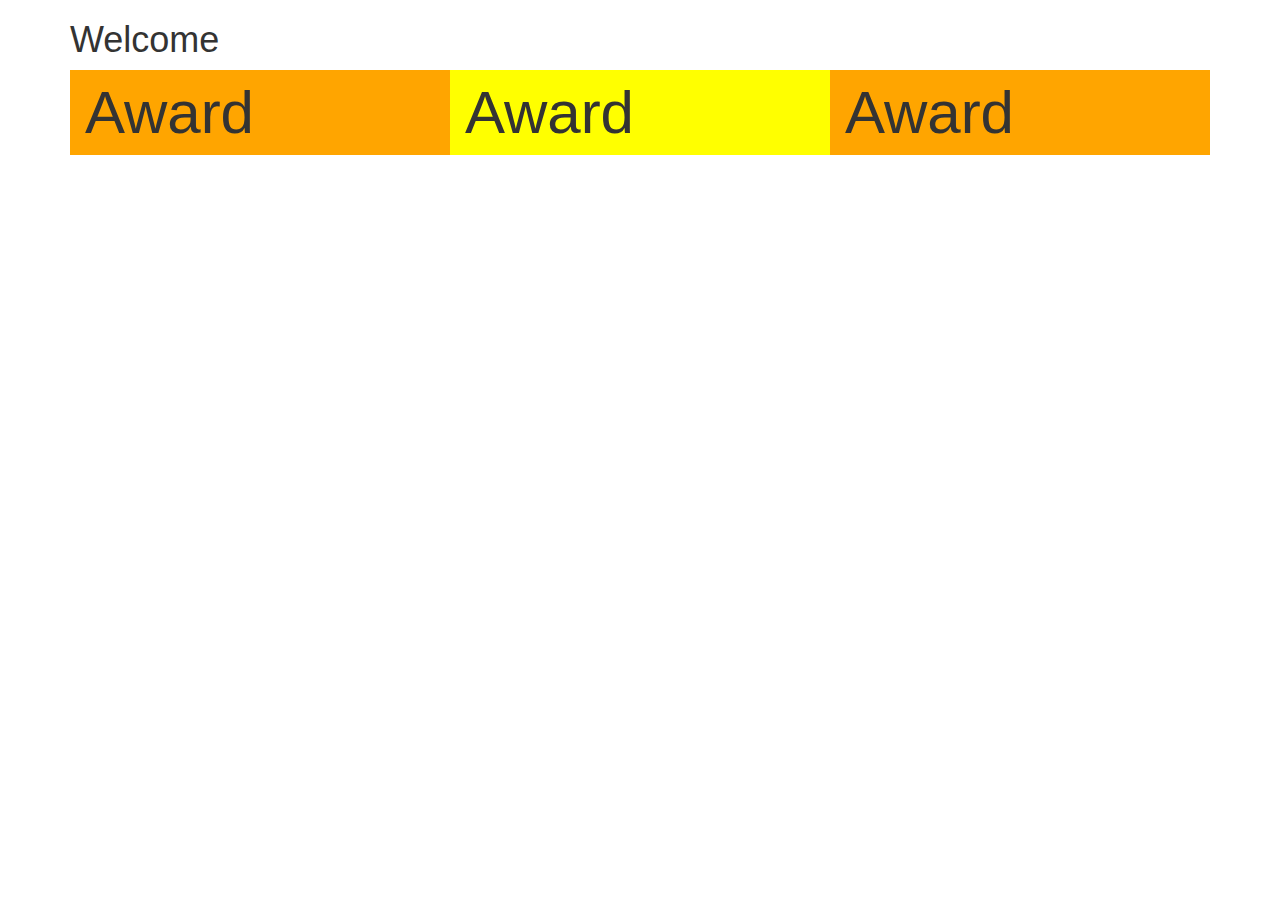
<file: index.html>
<!DOCTYPE html>
<html lang="en">
<head>
    <title>thenewboston</title>
    <meta charset="utf-8">
    <meta name="viewport" content="width=device-width, initial-scale=1">
    <link rel="stylesheet" href="http://maxcdn.bootstrapcdn.com/bootstrap/3.3.4/css/bootstrap.min.css">
    <script src="https://ajax.googleapis.com/ajax/libs/jquery/1.11.3/jquery.min.js"></script>
    <script src="http://maxcdn.bootstrapcdn.com/bootstrap/3.3.4/js/bootstrap.min.js"></script>
</head>
<body>

<div class="container">
<h1> Welcome </h1>
<div class="row-md-18">
<div class="col-md-4" style="background-color:orange; font-size:60px">Award </div>
<div class="col-md-4" style="background-color:yellow; font-size:60px">Award </div>
<div class="col-md-4" style="background-color:orange; font-size:60px"> Award</div>

</div>
</div>

</body>
</html>
</file>
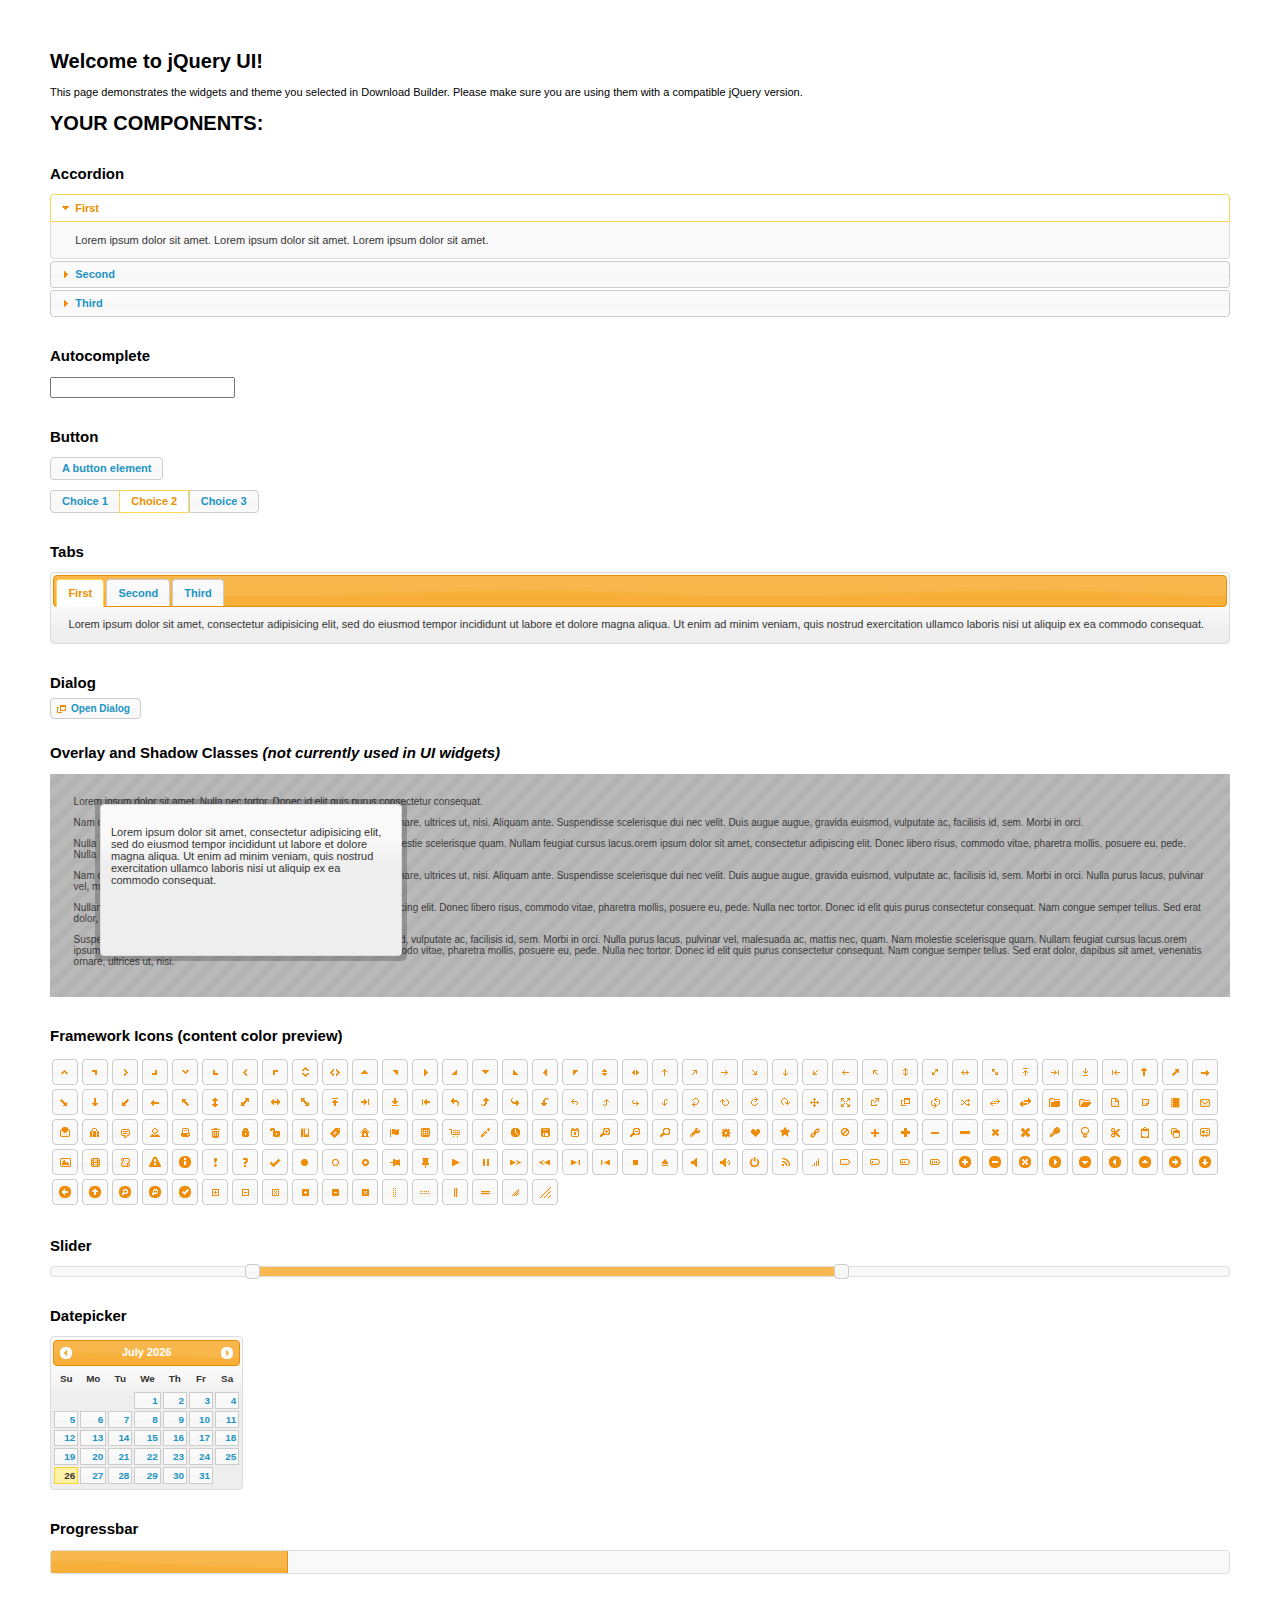
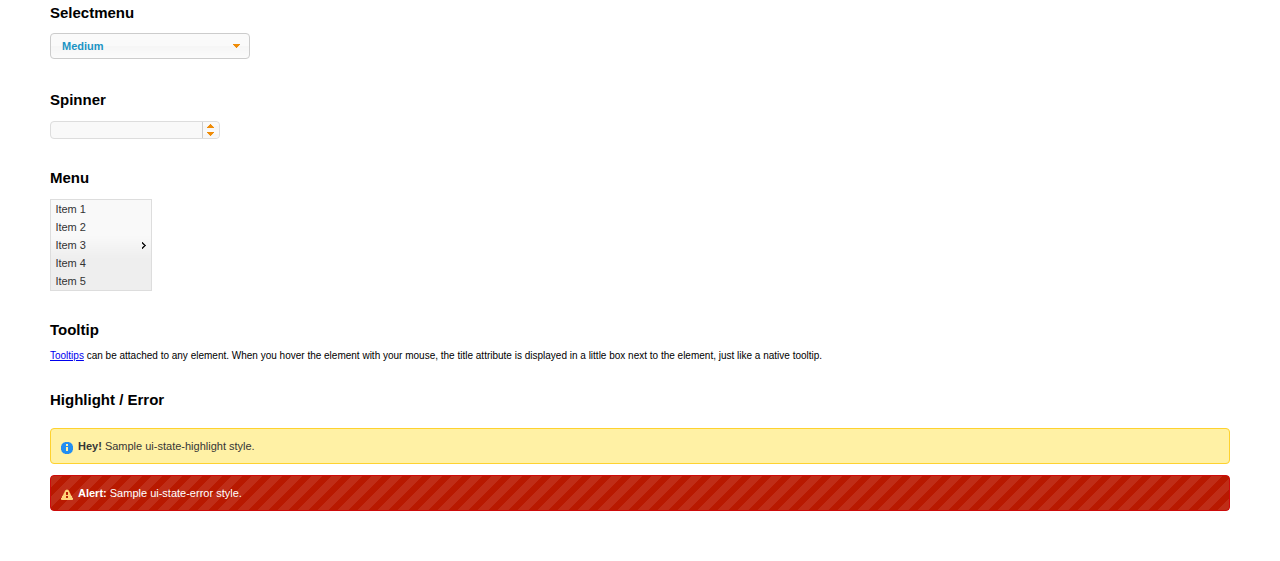
<file: jquery-ui-1.11.4/index.html>
<!doctype html>
<html lang="us">
<head>
	<meta charset="utf-8">
	<title>jQuery UI Example Page</title>
	<link href="jquery-ui.css" rel="stylesheet">
	<style>
	body{
		font: 62.5% "Trebuchet MS", sans-serif;
		margin: 50px;
	}
	.demoHeaders {
		margin-top: 2em;
	}
	#dialog-link {
		padding: .4em 1em .4em 20px;
		text-decoration: none;
		position: relative;
	}
	#dialog-link span.ui-icon {
		margin: 0 5px 0 0;
		position: absolute;
		left: .2em;
		top: 50%;
		margin-top: -8px;
	}
	#icons {
		margin: 0;
		padding: 0;
	}
	#icons li {
		margin: 2px;
		position: relative;
		padding: 4px 0;
		cursor: pointer;
		float: left;
		list-style: none;
	}
	#icons span.ui-icon {
		float: left;
		margin: 0 4px;
	}
	.fakewindowcontain .ui-widget-overlay {
		position: absolute;
	}
	select {
		width: 200px;
	}
	</style>
</head>
<body>

<h1>Welcome to jQuery UI!</h1>

<div class="ui-widget">
	<p>This page demonstrates the widgets and theme you selected in Download Builder. Please make sure you are using them with a compatible jQuery version.</p>
</div>

<h1>YOUR COMPONENTS:</h1>


<!-- Accordion -->
<h2 class="demoHeaders">Accordion</h2>
<div id="accordion">
	<h3>First</h3>
	<div>Lorem ipsum dolor sit amet. Lorem ipsum dolor sit amet. Lorem ipsum dolor sit amet.</div>
	<h3>Second</h3>
	<div>Phasellus mattis tincidunt nibh.</div>
	<h3>Third</h3>
	<div>Nam dui erat, auctor a, dignissim quis.</div>
</div>



<!-- Autocomplete -->
<h2 class="demoHeaders">Autocomplete</h2>
<div>
	<input id="autocomplete" title="type &quot;a&quot;">
</div>



<!-- Button -->
<h2 class="demoHeaders">Button</h2>
<button id="button">A button element</button>
<form style="margin-top: 1em;">
	<div id="radioset">
		<input type="radio" id="radio1" name="radio"><label for="radio1">Choice 1</label>
		<input type="radio" id="radio2" name="radio" checked="checked"><label for="radio2">Choice 2</label>
		<input type="radio" id="radio3" name="radio"><label for="radio3">Choice 3</label>
	</div>
</form>



<!-- Tabs -->
<h2 class="demoHeaders">Tabs</h2>
<div id="tabs">
	<ul>
		<li><a href="#tabs-1">First</a></li>
		<li><a href="#tabs-2">Second</a></li>
		<li><a href="#tabs-3">Third</a></li>
	</ul>
	<div id="tabs-1">Lorem ipsum dolor sit amet, consectetur adipisicing elit, sed do eiusmod tempor incididunt ut labore et dolore magna aliqua. Ut enim ad minim veniam, quis nostrud exercitation ullamco laboris nisi ut aliquip ex ea commodo consequat.</div>
	<div id="tabs-2">Phasellus mattis tincidunt nibh. Cras orci urna, blandit id, pretium vel, aliquet ornare, felis. Maecenas scelerisque sem non nisl. Fusce sed lorem in enim dictum bibendum.</div>
	<div id="tabs-3">Nam dui erat, auctor a, dignissim quis, sollicitudin eu, felis. Pellentesque nisi urna, interdum eget, sagittis et, consequat vestibulum, lacus. Mauris porttitor ullamcorper augue.</div>
</div>



<!-- Dialog NOTE: Dialog is not generated by UI in this demo so it can be visually styled in themeroller-->
<h2 class="demoHeaders">Dialog</h2>
<p><a href="#" id="dialog-link" class="ui-state-default ui-corner-all"><span class="ui-icon ui-icon-newwin"></span>Open Dialog</a></p>

<h2 class="demoHeaders">Overlay and Shadow Classes <em>(not currently used in UI widgets)</em></h2>
<div style="position: relative; width: 96%; height: 200px; padding:1% 2%; overflow:hidden;" class="fakewindowcontain">
	<p>Lorem ipsum dolor sit amet,  Nulla nec tortor. Donec id elit quis purus consectetur consequat. </p><p>Nam congue semper tellus. Sed erat dolor, dapibus sit amet, venenatis ornare, ultrices ut, nisi. Aliquam ante. Suspendisse scelerisque dui nec velit. Duis augue augue, gravida euismod, vulputate ac, facilisis id, sem. Morbi in orci. </p><p>Nulla purus lacus, pulvinar vel, malesuada ac, mattis nec, quam. Nam molestie scelerisque quam. Nullam feugiat cursus lacus.orem ipsum dolor sit amet, consectetur adipiscing elit. Donec libero risus, commodo vitae, pharetra mollis, posuere eu, pede. Nulla nec tortor. Donec id elit quis purus consectetur consequat. </p><p>Nam congue semper tellus. Sed erat dolor, dapibus sit amet, venenatis ornare, ultrices ut, nisi. Aliquam ante. Suspendisse scelerisque dui nec velit. Duis augue augue, gravida euismod, vulputate ac, facilisis id, sem. Morbi in orci. Nulla purus lacus, pulvinar vel, malesuada ac, mattis nec, quam. Nam molestie scelerisque quam. </p><p>Nullam feugiat cursus lacus.orem ipsum dolor sit amet, consectetur adipiscing elit. Donec libero risus, commodo vitae, pharetra mollis, posuere eu, pede. Nulla nec tortor. Donec id elit quis purus consectetur consequat. Nam congue semper tellus. Sed erat dolor, dapibus sit amet, venenatis ornare, ultrices ut, nisi. Aliquam ante. </p><p>Suspendisse scelerisque dui nec velit. Duis augue augue, gravida euismod, vulputate ac, facilisis id, sem. Morbi in orci. Nulla purus lacus, pulvinar vel, malesuada ac, mattis nec, quam. Nam molestie scelerisque quam. Nullam feugiat cursus lacus.orem ipsum dolor sit amet, consectetur adipiscing elit. Donec libero risus, commodo vitae, pharetra mollis, posuere eu, pede. Nulla nec tortor. Donec id elit quis purus consectetur consequat. Nam congue semper tellus. Sed erat dolor, dapibus sit amet, venenatis ornare, ultrices ut, nisi. </p>

	<!-- ui-dialog -->
	<div class="ui-overlay"><div class="ui-widget-overlay"></div><div class="ui-widget-shadow ui-corner-all" style="width: 302px; height: 152px; position: absolute; left: 50px; top: 30px;"></div></div>
	<div style="position: absolute; width: 280px; height: 130px;left: 50px; top: 30px; padding: 10px;" class="ui-widget ui-widget-content ui-corner-all">
		<div class="ui-dialog-content ui-widget-content" style="background: none; border: 0;">
			<p>Lorem ipsum dolor sit amet, consectetur adipisicing elit, sed do eiusmod tempor incididunt ut labore et dolore magna aliqua. Ut enim ad minim veniam, quis nostrud exercitation ullamco laboris nisi ut aliquip ex ea commodo consequat.</p>
		</div>
	</div>

</div>

<!-- ui-dialog -->
<div id="dialog" title="Dialog Title">
	<p>Lorem ipsum dolor sit amet, consectetur adipisicing elit, sed do eiusmod tempor incididunt ut labore et dolore magna aliqua. Ut enim ad minim veniam, quis nostrud exercitation ullamco laboris nisi ut aliquip ex ea commodo consequat.</p>
</div>



<h2 class="demoHeaders">Framework Icons (content color preview)</h2>
<ul id="icons" class="ui-widget ui-helper-clearfix">
	<li class="ui-state-default ui-corner-all" title=".ui-icon-carat-1-n"><span class="ui-icon ui-icon-carat-1-n"></span></li>
	<li class="ui-state-default ui-corner-all" title=".ui-icon-carat-1-ne"><span class="ui-icon ui-icon-carat-1-ne"></span></li>
	<li class="ui-state-default ui-corner-all" title=".ui-icon-carat-1-e"><span class="ui-icon ui-icon-carat-1-e"></span></li>
	<li class="ui-state-default ui-corner-all" title=".ui-icon-carat-1-se"><span class="ui-icon ui-icon-carat-1-se"></span></li>
	<li class="ui-state-default ui-corner-all" title=".ui-icon-carat-1-s"><span class="ui-icon ui-icon-carat-1-s"></span></li>
	<li class="ui-state-default ui-corner-all" title=".ui-icon-carat-1-sw"><span class="ui-icon ui-icon-carat-1-sw"></span></li>
	<li class="ui-state-default ui-corner-all" title=".ui-icon-carat-1-w"><span class="ui-icon ui-icon-carat-1-w"></span></li>
	<li class="ui-state-default ui-corner-all" title=".ui-icon-carat-1-nw"><span class="ui-icon ui-icon-carat-1-nw"></span></li>
	<li class="ui-state-default ui-corner-all" title=".ui-icon-carat-2-n-s"><span class="ui-icon ui-icon-carat-2-n-s"></span></li>
	<li class="ui-state-default ui-corner-all" title=".ui-icon-carat-2-e-w"><span class="ui-icon ui-icon-carat-2-e-w"></span></li>
	<li class="ui-state-default ui-corner-all" title=".ui-icon-triangle-1-n"><span class="ui-icon ui-icon-triangle-1-n"></span></li>
	<li class="ui-state-default ui-corner-all" title=".ui-icon-triangle-1-ne"><span class="ui-icon ui-icon-triangle-1-ne"></span></li>
	<li class="ui-state-default ui-corner-all" title=".ui-icon-triangle-1-e"><span class="ui-icon ui-icon-triangle-1-e"></span></li>
	<li class="ui-state-default ui-corner-all" title=".ui-icon-triangle-1-se"><span class="ui-icon ui-icon-triangle-1-se"></span></li>
	<li class="ui-state-default ui-corner-all" title=".ui-icon-triangle-1-s"><span class="ui-icon ui-icon-triangle-1-s"></span></li>
	<li class="ui-state-default ui-corner-all" title=".ui-icon-triangle-1-sw"><span class="ui-icon ui-icon-triangle-1-sw"></span></li>
	<li class="ui-state-default ui-corner-all" title=".ui-icon-triangle-1-w"><span class="ui-icon ui-icon-triangle-1-w"></span></li>
	<li class="ui-state-default ui-corner-all" title=".ui-icon-triangle-1-nw"><span class="ui-icon ui-icon-triangle-1-nw"></span></li>
	<li class="ui-state-default ui-corner-all" title=".ui-icon-triangle-2-n-s"><span class="ui-icon ui-icon-triangle-2-n-s"></span></li>
	<li class="ui-state-default ui-corner-all" title=".ui-icon-triangle-2-e-w"><span class="ui-icon ui-icon-triangle-2-e-w"></span></li>
	<li class="ui-state-default ui-corner-all" title=".ui-icon-arrow-1-n"><span class="ui-icon ui-icon-arrow-1-n"></span></li>
	<li class="ui-state-default ui-corner-all" title=".ui-icon-arrow-1-ne"><span class="ui-icon ui-icon-arrow-1-ne"></span></li>
	<li class="ui-state-default ui-corner-all" title=".ui-icon-arrow-1-e"><span class="ui-icon ui-icon-arrow-1-e"></span></li>
	<li class="ui-state-default ui-corner-all" title=".ui-icon-arrow-1-se"><span class="ui-icon ui-icon-arrow-1-se"></span></li>
	<li class="ui-state-default ui-corner-all" title=".ui-icon-arrow-1-s"><span class="ui-icon ui-icon-arrow-1-s"></span></li>
	<li class="ui-state-default ui-corner-all" title=".ui-icon-arrow-1-sw"><span class="ui-icon ui-icon-arrow-1-sw"></span></li>
	<li class="ui-state-default ui-corner-all" title=".ui-icon-arrow-1-w"><span class="ui-icon ui-icon-arrow-1-w"></span></li>
	<li class="ui-state-default ui-corner-all" title=".ui-icon-arrow-1-nw"><span class="ui-icon ui-icon-arrow-1-nw"></span></li>
	<li class="ui-state-default ui-corner-all" title=".ui-icon-arrow-2-n-s"><span class="ui-icon ui-icon-arrow-2-n-s"></span></li>
	<li class="ui-state-default ui-corner-all" title=".ui-icon-arrow-2-ne-sw"><span class="ui-icon ui-icon-arrow-2-ne-sw"></span></li>
	<li class="ui-state-default ui-corner-all" title=".ui-icon-arrow-2-e-w"><span class="ui-icon ui-icon-arrow-2-e-w"></span></li>
	<li class="ui-state-default ui-corner-all" title=".ui-icon-arrow-2-se-nw"><span class="ui-icon ui-icon-arrow-2-se-nw"></span></li>
	<li class="ui-state-default ui-corner-all" title=".ui-icon-arrowstop-1-n"><span class="ui-icon ui-icon-arrowstop-1-n"></span></li>
	<li class="ui-state-default ui-corner-all" title=".ui-icon-arrowstop-1-e"><span class="ui-icon ui-icon-arrowstop-1-e"></span></li>
	<li class="ui-state-default ui-corner-all" title=".ui-icon-arrowstop-1-s"><span class="ui-icon ui-icon-arrowstop-1-s"></span></li>
	<li class="ui-state-default ui-corner-all" title=".ui-icon-arrowstop-1-w"><span class="ui-icon ui-icon-arrowstop-1-w"></span></li>
	<li class="ui-state-default ui-corner-all" title=".ui-icon-arrowthick-1-n"><span class="ui-icon ui-icon-arrowthick-1-n"></span></li>
	<li class="ui-state-default ui-corner-all" title=".ui-icon-arrowthick-1-ne"><span class="ui-icon ui-icon-arrowthick-1-ne"></span></li>
	<li class="ui-state-default ui-corner-all" title=".ui-icon-arrowthick-1-e"><span class="ui-icon ui-icon-arrowthick-1-e"></span></li>
	<li class="ui-state-default ui-corner-all" title=".ui-icon-arrowthick-1-se"><span class="ui-icon ui-icon-arrowthick-1-se"></span></li>
	<li class="ui-state-default ui-corner-all" title=".ui-icon-arrowthick-1-s"><span class="ui-icon ui-icon-arrowthick-1-s"></span></li>
	<li class="ui-state-default ui-corner-all" title=".ui-icon-arrowthick-1-sw"><span class="ui-icon ui-icon-arrowthick-1-sw"></span></li>
	<li class="ui-state-default ui-corner-all" title=".ui-icon-arrowthick-1-w"><span class="ui-icon ui-icon-arrowthick-1-w"></span></li>
	<li class="ui-state-default ui-corner-all" title=".ui-icon-arrowthick-1-nw"><span class="ui-icon ui-icon-arrowthick-1-nw"></span></li>
	<li class="ui-state-default ui-corner-all" title=".ui-icon-arrowthick-2-n-s"><span class="ui-icon ui-icon-arrowthick-2-n-s"></span></li>
	<li class="ui-state-default ui-corner-all" title=".ui-icon-arrowthick-2-ne-sw"><span class="ui-icon ui-icon-arrowthick-2-ne-sw"></span></li>
	<li class="ui-state-default ui-corner-all" title=".ui-icon-arrowthick-2-e-w"><span class="ui-icon ui-icon-arrowthick-2-e-w"></span></li>
	<li class="ui-state-default ui-corner-all" title=".ui-icon-arrowthick-2-se-nw"><span class="ui-icon ui-icon-arrowthick-2-se-nw"></span></li>
	<li class="ui-state-default ui-corner-all" title=".ui-icon-arrowthickstop-1-n"><span class="ui-icon ui-icon-arrowthickstop-1-n"></span></li>
	<li class="ui-state-default ui-corner-all" title=".ui-icon-arrowthickstop-1-e"><span class="ui-icon ui-icon-arrowthickstop-1-e"></span></li>
	<li class="ui-state-default ui-corner-all" title=".ui-icon-arrowthickstop-1-s"><span class="ui-icon ui-icon-arrowthickstop-1-s"></span></li>
	<li class="ui-state-default ui-corner-all" title=".ui-icon-arrowthickstop-1-w"><span class="ui-icon ui-icon-arrowthickstop-1-w"></span></li>
	<li class="ui-state-default ui-corner-all" title=".ui-icon-arrowreturnthick-1-w"><span class="ui-icon ui-icon-arrowreturnthick-1-w"></span></li>
	<li class="ui-state-default ui-corner-all" title=".ui-icon-arrowreturnthick-1-n"><span class="ui-icon ui-icon-arrowreturnthick-1-n"></span></li>
	<li class="ui-state-default ui-corner-all" title=".ui-icon-arrowreturnthick-1-e"><span class="ui-icon ui-icon-arrowreturnthick-1-e"></span></li>
	<li class="ui-state-default ui-corner-all" title=".ui-icon-arrowreturnthick-1-s"><span class="ui-icon ui-icon-arrowreturnthick-1-s"></span></li>
	<li class="ui-state-default ui-corner-all" title=".ui-icon-arrowreturn-1-w"><span class="ui-icon ui-icon-arrowreturn-1-w"></span></li>
	<li class="ui-state-default ui-corner-all" title=".ui-icon-arrowreturn-1-n"><span class="ui-icon ui-icon-arrowreturn-1-n"></span></li>
	<li class="ui-state-default ui-corner-all" title=".ui-icon-arrowreturn-1-e"><span class="ui-icon ui-icon-arrowreturn-1-e"></span></li>
	<li class="ui-state-default ui-corner-all" title=".ui-icon-arrowreturn-1-s"><span class="ui-icon ui-icon-arrowreturn-1-s"></span></li>
	<li class="ui-state-default ui-corner-all" title=".ui-icon-arrowrefresh-1-w"><span class="ui-icon ui-icon-arrowrefresh-1-w"></span></li>
	<li class="ui-state-default ui-corner-all" title=".ui-icon-arrowrefresh-1-n"><span class="ui-icon ui-icon-arrowrefresh-1-n"></span></li>
	<li class="ui-state-default ui-corner-all" title=".ui-icon-arrowrefresh-1-e"><span class="ui-icon ui-icon-arrowrefresh-1-e"></span></li>
	<li class="ui-state-default ui-corner-all" title=".ui-icon-arrowrefresh-1-s"><span class="ui-icon ui-icon-arrowrefresh-1-s"></span></li>
	<li class="ui-state-default ui-corner-all" title=".ui-icon-arrow-4"><span class="ui-icon ui-icon-arrow-4"></span></li>
	<li class="ui-state-default ui-corner-all" title=".ui-icon-arrow-4-diag"><span class="ui-icon ui-icon-arrow-4-diag"></span></li>
	<li class="ui-state-default ui-corner-all" title=".ui-icon-extlink"><span class="ui-icon ui-icon-extlink"></span></li>
	<li class="ui-state-default ui-corner-all" title=".ui-icon-newwin"><span class="ui-icon ui-icon-newwin"></span></li>
	<li class="ui-state-default ui-corner-all" title=".ui-icon-refresh"><span class="ui-icon ui-icon-refresh"></span></li>
	<li class="ui-state-default ui-corner-all" title=".ui-icon-shuffle"><span class="ui-icon ui-icon-shuffle"></span></li>
	<li class="ui-state-default ui-corner-all" title=".ui-icon-transfer-e-w"><span class="ui-icon ui-icon-transfer-e-w"></span></li>
	<li class="ui-state-default ui-corner-all" title=".ui-icon-transferthick-e-w"><span class="ui-icon ui-icon-transferthick-e-w"></span></li>
	<li class="ui-state-default ui-corner-all" title=".ui-icon-folder-collapsed"><span class="ui-icon ui-icon-folder-collapsed"></span></li>
	<li class="ui-state-default ui-corner-all" title=".ui-icon-folder-open"><span class="ui-icon ui-icon-folder-open"></span></li>
	<li class="ui-state-default ui-corner-all" title=".ui-icon-document"><span class="ui-icon ui-icon-document"></span></li>
	<li class="ui-state-default ui-corner-all" title=".ui-icon-document-b"><span class="ui-icon ui-icon-document-b"></span></li>
	<li class="ui-state-default ui-corner-all" title=".ui-icon-note"><span class="ui-icon ui-icon-note"></span></li>
	<li class="ui-state-default ui-corner-all" title=".ui-icon-mail-closed"><span class="ui-icon ui-icon-mail-closed"></span></li>
	<li class="ui-state-default ui-corner-all" title=".ui-icon-mail-open"><span class="ui-icon ui-icon-mail-open"></span></li>
	<li class="ui-state-default ui-corner-all" title=".ui-icon-suitcase"><span class="ui-icon ui-icon-suitcase"></span></li>
	<li class="ui-state-default ui-corner-all" title=".ui-icon-comment"><span class="ui-icon ui-icon-comment"></span></li>
	<li class="ui-state-default ui-corner-all" title=".ui-icon-person"><span class="ui-icon ui-icon-person"></span></li>
	<li class="ui-state-default ui-corner-all" title=".ui-icon-print"><span class="ui-icon ui-icon-print"></span></li>
	<li class="ui-state-default ui-corner-all" title=".ui-icon-trash"><span class="ui-icon ui-icon-trash"></span></li>
	<li class="ui-state-default ui-corner-all" title=".ui-icon-locked"><span class="ui-icon ui-icon-locked"></span></li>
	<li class="ui-state-default ui-corner-all" title=".ui-icon-unlocked"><span class="ui-icon ui-icon-unlocked"></span></li>
	<li class="ui-state-default ui-corner-all" title=".ui-icon-bookmark"><span class="ui-icon ui-icon-bookmark"></span></li>
	<li class="ui-state-default ui-corner-all" title=".ui-icon-tag"><span class="ui-icon ui-icon-tag"></span></li>
	<li class="ui-state-default ui-corner-all" title=".ui-icon-home"><span class="ui-icon ui-icon-home"></span></li>
	<li class="ui-state-default ui-corner-all" title=".ui-icon-flag"><span class="ui-icon ui-icon-flag"></span></li>
	<li class="ui-state-default ui-corner-all" title=".ui-icon-calculator"><span class="ui-icon ui-icon-calculator"></span></li>
	<li class="ui-state-default ui-corner-all" title=".ui-icon-cart"><span class="ui-icon ui-icon-cart"></span></li>
	<li class="ui-state-default ui-corner-all" title=".ui-icon-pencil"><span class="ui-icon ui-icon-pencil"></span></li>
	<li class="ui-state-default ui-corner-all" title=".ui-icon-clock"><span class="ui-icon ui-icon-clock"></span></li>
	<li class="ui-state-default ui-corner-all" title=".ui-icon-disk"><span class="ui-icon ui-icon-disk"></span></li>
	<li class="ui-state-default ui-corner-all" title=".ui-icon-calendar"><span class="ui-icon ui-icon-calendar"></span></li>
	<li class="ui-state-default ui-corner-all" title=".ui-icon-zoomin"><span class="ui-icon ui-icon-zoomin"></span></li>
	<li class="ui-state-default ui-corner-all" title=".ui-icon-zoomout"><span class="ui-icon ui-icon-zoomout"></span></li>
	<li class="ui-state-default ui-corner-all" title=".ui-icon-search"><span class="ui-icon ui-icon-search"></span></li>
	<li class="ui-state-default ui-corner-all" title=".ui-icon-wrench"><span class="ui-icon ui-icon-wrench"></span></li>
	<li class="ui-state-default ui-corner-all" title=".ui-icon-gear"><span class="ui-icon ui-icon-gear"></span></li>
	<li class="ui-state-default ui-corner-all" title=".ui-icon-heart"><span class="ui-icon ui-icon-heart"></span></li>
	<li class="ui-state-default ui-corner-all" title=".ui-icon-star"><span class="ui-icon ui-icon-star"></span></li>
	<li class="ui-state-default ui-corner-all" title=".ui-icon-link"><span class="ui-icon ui-icon-link"></span></li>
	<li class="ui-state-default ui-corner-all" title=".ui-icon-cancel"><span class="ui-icon ui-icon-cancel"></span></li>
	<li class="ui-state-default ui-corner-all" title=".ui-icon-plus"><span class="ui-icon ui-icon-plus"></span></li>
	<li class="ui-state-default ui-corner-all" title=".ui-icon-plusthick"><span class="ui-icon ui-icon-plusthick"></span></li>
	<li class="ui-state-default ui-corner-all" title=".ui-icon-minus"><span class="ui-icon ui-icon-minus"></span></li>
	<li class="ui-state-default ui-corner-all" title=".ui-icon-minusthick"><span class="ui-icon ui-icon-minusthick"></span></li>
	<li class="ui-state-default ui-corner-all" title=".ui-icon-close"><span class="ui-icon ui-icon-close"></span></li>
	<li class="ui-state-default ui-corner-all" title=".ui-icon-closethick"><span class="ui-icon ui-icon-closethick"></span></li>
	<li class="ui-state-default ui-corner-all" title=".ui-icon-key"><span class="ui-icon ui-icon-key"></span></li>
	<li class="ui-state-default ui-corner-all" title=".ui-icon-lightbulb"><span class="ui-icon ui-icon-lightbulb"></span></li>
	<li class="ui-state-default ui-corner-all" title=".ui-icon-scissors"><span class="ui-icon ui-icon-scissors"></span></li>
	<li class="ui-state-default ui-corner-all" title=".ui-icon-clipboard"><span class="ui-icon ui-icon-clipboard"></span></li>
	<li class="ui-state-default ui-corner-all" title=".ui-icon-copy"><span class="ui-icon ui-icon-copy"></span></li>
	<li class="ui-state-default ui-corner-all" title=".ui-icon-contact"><span class="ui-icon ui-icon-contact"></span></li>
	<li class="ui-state-default ui-corner-all" title=".ui-icon-image"><span class="ui-icon ui-icon-image"></span></li>
	<li class="ui-state-default ui-corner-all" title=".ui-icon-video"><span class="ui-icon ui-icon-video"></span></li>
	<li class="ui-state-default ui-corner-all" title=".ui-icon-script"><span class="ui-icon ui-icon-script"></span></li>
	<li class="ui-state-default ui-corner-all" title=".ui-icon-alert"><span class="ui-icon ui-icon-alert"></span></li>
	<li class="ui-state-default ui-corner-all" title=".ui-icon-info"><span class="ui-icon ui-icon-info"></span></li>
	<li class="ui-state-default ui-corner-all" title=".ui-icon-notice"><span class="ui-icon ui-icon-notice"></span></li>
	<li class="ui-state-default ui-corner-all" title=".ui-icon-help"><span class="ui-icon ui-icon-help"></span></li>
	<li class="ui-state-default ui-corner-all" title=".ui-icon-check"><span class="ui-icon ui-icon-check"></span></li>
	<li class="ui-state-default ui-corner-all" title=".ui-icon-bullet"><span class="ui-icon ui-icon-bullet"></span></li>
	<li class="ui-state-default ui-corner-all" title=".ui-icon-radio-off"><span class="ui-icon ui-icon-radio-off"></span></li>
	<li class="ui-state-default ui-corner-all" title=".ui-icon-radio-on"><span class="ui-icon ui-icon-radio-on"></span></li>
	<li class="ui-state-default ui-corner-all" title=".ui-icon-pin-w"><span class="ui-icon ui-icon-pin-w"></span></li>
	<li class="ui-state-default ui-corner-all" title=".ui-icon-pin-s"><span class="ui-icon ui-icon-pin-s"></span></li>
	<li class="ui-state-default ui-corner-all" title=".ui-icon-play"><span class="ui-icon ui-icon-play"></span></li>
	<li class="ui-state-default ui-corner-all" title=".ui-icon-pause"><span class="ui-icon ui-icon-pause"></span></li>
	<li class="ui-state-default ui-corner-all" title=".ui-icon-seek-next"><span class="ui-icon ui-icon-seek-next"></span></li>
	<li class="ui-state-default ui-corner-all" title=".ui-icon-seek-prev"><span class="ui-icon ui-icon-seek-prev"></span></li>
	<li class="ui-state-default ui-corner-all" title=".ui-icon-seek-end"><span class="ui-icon ui-icon-seek-end"></span></li>
	<li class="ui-state-default ui-corner-all" title=".ui-icon-seek-first"><span class="ui-icon ui-icon-seek-first"></span></li>
	<li class="ui-state-default ui-corner-all" title=".ui-icon-stop"><span class="ui-icon ui-icon-stop"></span></li>
	<li class="ui-state-default ui-corner-all" title=".ui-icon-eject"><span class="ui-icon ui-icon-eject"></span></li>
	<li class="ui-state-default ui-corner-all" title=".ui-icon-volume-off"><span class="ui-icon ui-icon-volume-off"></span></li>
	<li class="ui-state-default ui-corner-all" title=".ui-icon-volume-on"><span class="ui-icon ui-icon-volume-on"></span></li>
	<li class="ui-state-default ui-corner-all" title=".ui-icon-power"><span class="ui-icon ui-icon-power"></span></li>
	<li class="ui-state-default ui-corner-all" title=".ui-icon-signal-diag"><span class="ui-icon ui-icon-signal-diag"></span></li>
	<li class="ui-state-default ui-corner-all" title=".ui-icon-signal"><span class="ui-icon ui-icon-signal"></span></li>
	<li class="ui-state-default ui-corner-all" title=".ui-icon-battery-0"><span class="ui-icon ui-icon-battery-0"></span></li>
	<li class="ui-state-default ui-corner-all" title=".ui-icon-battery-1"><span class="ui-icon ui-icon-battery-1"></span></li>
	<li class="ui-state-default ui-corner-all" title=".ui-icon-battery-2"><span class="ui-icon ui-icon-battery-2"></span></li>
	<li class="ui-state-default ui-corner-all" title=".ui-icon-battery-3"><span class="ui-icon ui-icon-battery-3"></span></li>
	<li class="ui-state-default ui-corner-all" title=".ui-icon-circle-plus"><span class="ui-icon ui-icon-circle-plus"></span></li>
	<li class="ui-state-default ui-corner-all" title=".ui-icon-circle-minus"><span class="ui-icon ui-icon-circle-minus"></span></li>
	<li class="ui-state-default ui-corner-all" title=".ui-icon-circle-close"><span class="ui-icon ui-icon-circle-close"></span></li>
	<li class="ui-state-default ui-corner-all" title=".ui-icon-circle-triangle-e"><span class="ui-icon ui-icon-circle-triangle-e"></span></li>
	<li class="ui-state-default ui-corner-all" title=".ui-icon-circle-triangle-s"><span class="ui-icon ui-icon-circle-triangle-s"></span></li>
	<li class="ui-state-default ui-corner-all" title=".ui-icon-circle-triangle-w"><span class="ui-icon ui-icon-circle-triangle-w"></span></li>
	<li class="ui-state-default ui-corner-all" title=".ui-icon-circle-triangle-n"><span class="ui-icon ui-icon-circle-triangle-n"></span></li>
	<li class="ui-state-default ui-corner-all" title=".ui-icon-circle-arrow-e"><span class="ui-icon ui-icon-circle-arrow-e"></span></li>
	<li class="ui-state-default ui-corner-all" title=".ui-icon-circle-arrow-s"><span class="ui-icon ui-icon-circle-arrow-s"></span></li>
	<li class="ui-state-default ui-corner-all" title=".ui-icon-circle-arrow-w"><span class="ui-icon ui-icon-circle-arrow-w"></span></li>
	<li class="ui-state-default ui-corner-all" title=".ui-icon-circle-arrow-n"><span class="ui-icon ui-icon-circle-arrow-n"></span></li>
	<li class="ui-state-default ui-corner-all" title=".ui-icon-circle-zoomin"><span class="ui-icon ui-icon-circle-zoomin"></span></li>
	<li class="ui-state-default ui-corner-all" title=".ui-icon-circle-zoomout"><span class="ui-icon ui-icon-circle-zoomout"></span></li>
	<li class="ui-state-default ui-corner-all" title=".ui-icon-circle-check"><span class="ui-icon ui-icon-circle-check"></span></li>
	<li class="ui-state-default ui-corner-all" title=".ui-icon-circlesmall-plus"><span class="ui-icon ui-icon-circlesmall-plus"></span></li>
	<li class="ui-state-default ui-corner-all" title=".ui-icon-circlesmall-minus"><span class="ui-icon ui-icon-circlesmall-minus"></span></li>
	<li class="ui-state-default ui-corner-all" title=".ui-icon-circlesmall-close"><span class="ui-icon ui-icon-circlesmall-close"></span></li>
	<li class="ui-state-default ui-corner-all" title=".ui-icon-squaresmall-plus"><span class="ui-icon ui-icon-squaresmall-plus"></span></li>
	<li class="ui-state-default ui-corner-all" title=".ui-icon-squaresmall-minus"><span class="ui-icon ui-icon-squaresmall-minus"></span></li>
	<li class="ui-state-default ui-corner-all" title=".ui-icon-squaresmall-close"><span class="ui-icon ui-icon-squaresmall-close"></span></li>
	<li class="ui-state-default ui-corner-all" title=".ui-icon-grip-dotted-vertical"><span class="ui-icon ui-icon-grip-dotted-vertical"></span></li>
	<li class="ui-state-default ui-corner-all" title=".ui-icon-grip-dotted-horizontal"><span class="ui-icon ui-icon-grip-dotted-horizontal"></span></li>
	<li class="ui-state-default ui-corner-all" title=".ui-icon-grip-solid-vertical"><span class="ui-icon ui-icon-grip-solid-vertical"></span></li>
	<li class="ui-state-default ui-corner-all" title=".ui-icon-grip-solid-horizontal"><span class="ui-icon ui-icon-grip-solid-horizontal"></span></li>
	<li class="ui-state-default ui-corner-all" title=".ui-icon-gripsmall-diagonal-se"><span class="ui-icon ui-icon-gripsmall-diagonal-se"></span></li>
	<li class="ui-state-default ui-corner-all" title=".ui-icon-grip-diagonal-se"><span class="ui-icon ui-icon-grip-diagonal-se"></span></li>
</ul>


<!-- Slider -->
<h2 class="demoHeaders">Slider</h2>
<div id="slider"></div>



<!-- Datepicker -->
<h2 class="demoHeaders">Datepicker</h2>
<div id="datepicker"></div>



<!-- Progressbar -->
<h2 class="demoHeaders">Progressbar</h2>
<div id="progressbar"></div>



<!-- Progressbar -->
<h2 class="demoHeaders">Selectmenu</h2>
<select id="selectmenu">
	<option>Slower</option>
	<option>Slow</option>
	<option selected="selected">Medium</option>
	<option>Fast</option>
	<option>Faster</option>
</select>



<!-- Spinner -->
<h2 class="demoHeaders">Spinner</h2>
<input id="spinner">



<!-- Menu -->
<h2 class="demoHeaders">Menu</h2>
<ul style="width:100px;" id="menu">
	<li>Item 1</li>
	<li>Item 2</li>
	<li>Item 3
		<ul>
			<li>Item 3-1</li>
			<li>Item 3-2</li>
			<li>Item 3-3</li>
			<li>Item 3-4</li>
			<li>Item 3-5</li>
		</ul>
	</li>
	<li>Item 4</li>
	<li>Item 5</li>
</ul>



<!-- Tooltip -->
<h2 class="demoHeaders">Tooltip</h2>
<p id="tooltip">
	<a href="#" title="That&apos;s what this widget is">Tooltips</a> can be attached to any element. When you hover
the element with your mouse, the title attribute is displayed in a little box next to the element, just like a native tooltip.
</p>


<!-- Highlight / Error -->
<h2 class="demoHeaders">Highlight / Error</h2>
<div class="ui-widget">
	<div class="ui-state-highlight ui-corner-all" style="margin-top: 20px; padding: 0 .7em;">
		<p><span class="ui-icon ui-icon-info" style="float: left; margin-right: .3em;"></span>
		<strong>Hey!</strong> Sample ui-state-highlight style.</p>
	</div>
</div>
<br>
<div class="ui-widget">
	<div class="ui-state-error ui-corner-all" style="padding: 0 .7em;">
		<p><span class="ui-icon ui-icon-alert" style="float: left; margin-right: .3em;"></span>
		<strong>Alert:</strong> Sample ui-state-error style.</p>
	</div>
</div>

<script src="external/jquery/jquery.js"></script>
<script src="jquery-ui.js"></script>
<script>

$( "#accordion" ).accordion();



var availableTags = [
	"ActionScript",
	"AppleScript",
	"Asp",
	"BASIC",
	"C",
	"C++",
	"Clojure",
	"COBOL",
	"ColdFusion",
	"Erlang",
	"Fortran",
	"Groovy",
	"Haskell",
	"Java",
	"JavaScript",
	"Lisp",
	"Perl",
	"PHP",
	"Python",
	"Ruby",
	"Scala",
	"Scheme"
];
$( "#autocomplete" ).autocomplete({
	source: availableTags
});



$( "#button" ).button();
$( "#radioset" ).buttonset();



$( "#tabs" ).tabs();



$( "#dialog" ).dialog({
	autoOpen: false,
	width: 400,
	buttons: [
		{
			text: "Ok",
			click: function() {
				$( this ).dialog( "close" );
			}
		},
		{
			text: "Cancel",
			click: function() {
				$( this ).dialog( "close" );
			}
		}
	]
});

// Link to open the dialog
$( "#dialog-link" ).click(function( event ) {
	$( "#dialog" ).dialog( "open" );
	event.preventDefault();
});



$( "#datepicker" ).datepicker({
	inline: true
});



$( "#slider" ).slider({
	range: true,
	values: [ 17, 67 ]
});



$( "#progressbar" ).progressbar({
	value: 20
});



$( "#spinner" ).spinner();



$( "#menu" ).menu();



$( "#tooltip" ).tooltip();



$( "#selectmenu" ).selectmenu();


// Hover states on the static widgets
$( "#dialog-link, #icons li" ).hover(
	function() {
		$( this ).addClass( "ui-state-hover" );
	},
	function() {
		$( this ).removeClass( "ui-state-hover" );
	}
);
</script>
</body>
</html>
</file>
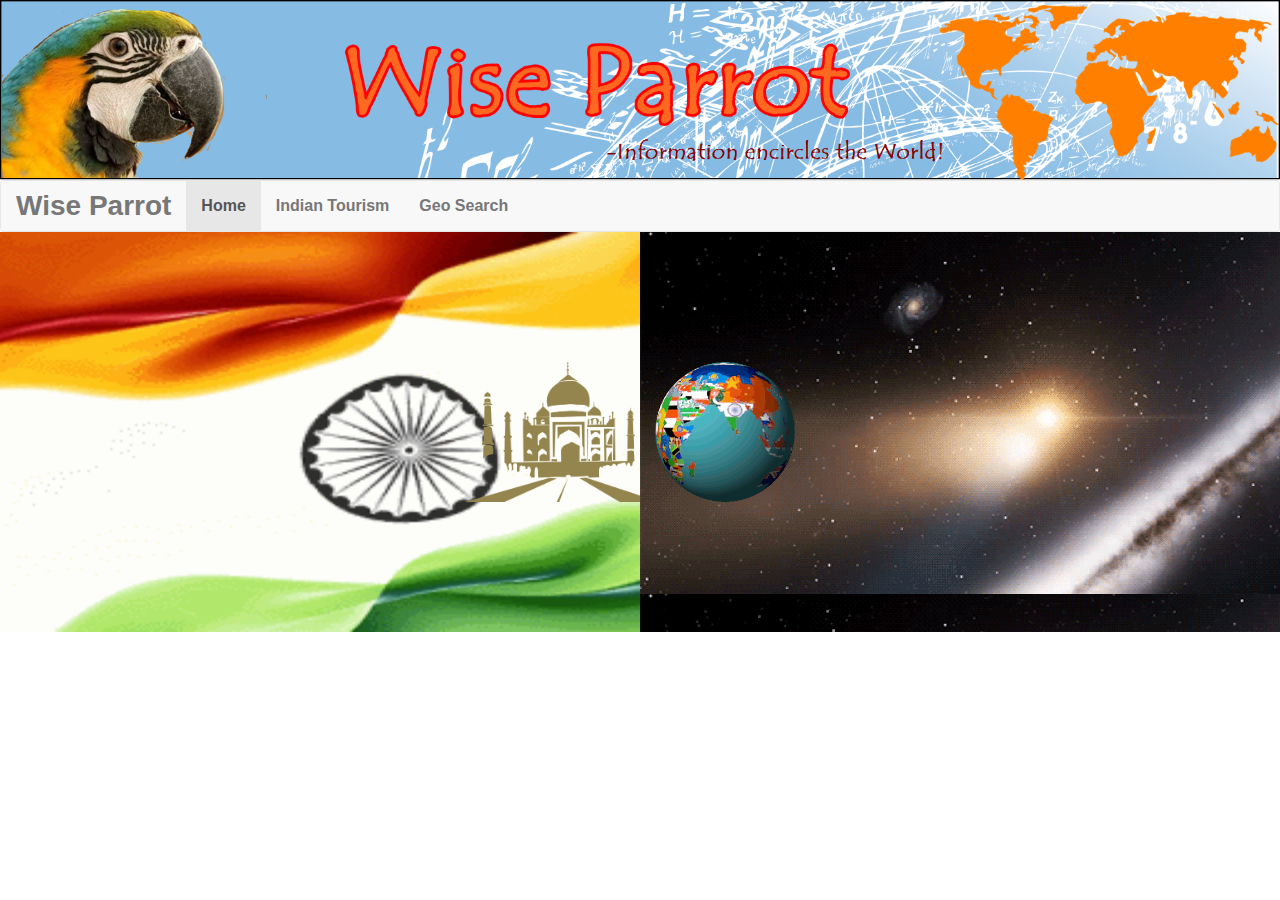
<file: front.html>
<head>
  <title>Wise parrot</title>
    <meta charset="utf-8">
    <meta name="viewport" content="width=device-width, initial-scale=1">
    <link rel="stylesheet" href="http://maxcdn.bootstrapcdn.com/bootstrap/3.3.4/css/bootstrap.min.css">
    <script src="https://ajax.googleapis.com/ajax/libs/jquery/1.11.3/jquery.min.js"></script>
    <script src="http://maxcdn.bootstrapcdn.com/bootstrap/3.3.4/js/bootstrap.min.js"></script>
	<script src="https://ajax.googleapis.com/ajax/libs/jquery/3.1.1/jquery.min.js">
	</script>

	<style type="text/css">
	
	.taj{
	margin-top:130px;
	margin-left:450px;
	
	}
	
	
.india {
     margin-top:130px;
	margin-left:470px;
	
	 -webkit-transition-timing-function: ease-in-out;
			-moz-box-shadow:inset 0px 1px 0px 0px #bee2f9;
	-webkit-box-shadow:inset 0px 1px 0px 0px #bee2f9;
	box-shadow:inset 0px 1px 0px 0px #bee2f9;
	background:-webkit-gradient( linear, left top, left bottom, color-stop(0.05, #63b8ee), color-stop(1, #468ccf) );
	background:-moz-linear-gradient( center top, #63b8ee 5%, #468ccf 100% );
	filter:progid:DXImageTransform.Microsoft.gradient(startColorstr='#63b8ee', endColorstr='#468ccf');
	background-color:#63b8ee;
	-webkit-border-top-left-radius:75px;
	-moz-border-radius-topleft:75px;
	border-top-left-radius:75px;
	-webkit-border-top-right-radius:75px;
	-moz-border-radius-topright:75px;
	border-top-right-radius:75px;
	-webkit-border-bottom-right-radius:75px;
	-moz-border-radius-bottomright:75px;
	border-bottom-right-radius:75px;
	-webkit-border-bottom-left-radius:75px;
	-moz-border-radius-bottomleft:75px;
	border-bottom-left-radius:75px;
	text-indent:0;
	border:4px solid #3866a3;
	display:inline-block;
	color:#14396a;
	font-family:Arial;
	font-size:18px;
	font-weight:bold;
	font-style:normal;
	height:150px;
	line-height:140px;
	width:150px;
	text-decoration:none;
	text-align:center;
	text-shadow:1px 1px 0px #7cacde;
    	
}


.india:hover {
 	   margin-top:80px;
	   margin-left:430px;
    -webkit-transition:height 1s, width 1s, font-size 1s, margin-left 1s, margin-top 1s;
    height:200px;
	line-height:180px;
	width:206px;
	font-size:27px;
	-webkit-border-top-left-radius:150px;
	-moz-border-radius-topleft:150px;
	border-top-left-radius:150px;
	-webkit-border-top-right-radius:150px;
	-moz-border-radius-topright:150px;
	border-top-right-radius:150px;
	-webkit-border-bottom-right-radius:150px;
	-moz-border-radius-bottomright:150px;
	border-bottom-right-radius:150px;
	-webkit-border-bottom-left-radius:150px;
	-moz-border-radius-bottomleft:150px;
	border-bottom-left-radius:150px;
 	background:-webkit-gradient( linear, left top, left bottom, color-stop(0.05, #468ccf), color-stop(1, #63b8ee) );
	background:-moz-linear-gradient( center top, #468ccf 5%, #63b8ee 100% );
	filter:progid:DXImageTransform.Microsoft.gradient(startColorstr='#468ccf', endColorstr='#63b8ee');
	background-color:#468ccf;   

}


.classname:active {
	position:relative;
	top:1px;
}

.engine {
	margin-top:130px;
	
	
	 -webkit-transition-timing-function: ease-in-out;
			-moz-box-shadow:inset 0px 1px 0px 0px #bee2f9;
	-webkit-box-shadow:inset 0px 1px 0px 0px #bee2f9;
	box-shadow:inset 0px 1px 0px 0px #bee2f9;
	background:-webkit-gradient( linear, left top, left bottom, color-stop(0.05, #63b8ee), color-stop(1, #468ccf) );
	background:-moz-linear-gradient( center top, #63b8ee 5%, #468ccf 100% );
	filter:progid:DXImageTransform.Microsoft.gradient(startColorstr='#63b8ee', endColorstr='#468ccf');
	background-color:#63b8ee;
	-webkit-border-top-left-radius:75px;
	-moz-border-radius-topleft:75px;
	border-top-left-radius:75px;
	-webkit-border-top-right-radius:75px;
	-moz-border-radius-topright:75px;
	border-top-right-radius:75px;
	-webkit-border-bottom-right-radius:75px;
	-moz-border-radius-bottomright:75px;
	border-bottom-right-radius:75px;
	-webkit-border-bottom-left-radius:75px;
	-moz-border-radius-bottomleft:75px;
	border-bottom-left-radius:75px;
	text-indent:0;
	border:4px solid #3866a3;
	display:inline-block;
	color:#14396a;
	font-family:Arial;
	font-size:18px;
	font-weight:bold;
	font-style:normal;
	height:150px;
	line-height:140px;
	width:150px;
	text-decoration:none;
	text-align:center;
	text-shadow:1px 1px 0px #7cacde;
    	
}
.engine:hover {
    margin-top:80px;
    margin-left:15px;
	 -webkit-transition:height 1s, width 1s, font-size 1s, margin-left 1s, margin-top 1s;
    height:200px;
	line-height:180px;
	width:206px;
	font-size:27px;
	-webkit-border-top-left-radius:150px;
	-moz-border-radius-topleft:150px;
	border-top-left-radius:150px;
	-webkit-border-top-right-radius:150px;
	-moz-border-radius-topright:150px;
	border-top-right-radius:150px;
	-webkit-border-bottom-right-radius:150px;
	-moz-border-radius-bottomright:150px;
	border-bottom-right-radius:150px;
	-webkit-border-bottom-left-radius:150px;
	-moz-border-radius-bottomleft:150px;
	border-bottom-left-radius:150px;
 	background:-webkit-gradient( linear, left top, left bottom, color-stop(0.05, #468ccf), color-stop(1, #63b8ee) );
	background:-moz-linear-gradient( center top, #468ccf 5%, #63b8ee 100% );
	filter:progid:DXImageTransform.Microsoft.gradient(startColorstr='#468ccf', endColorstr='#63b8ee');
	background-color:#468ccf;   

}

</style>
<script>

$(document).ready(function(){
  $(".india").hide() 
  $(".engine").hide()   

});

$(document).ready(function(){
  $(".taj").hover(
  function(){
    $(this).slideUp().delay(400);
	$(".india").delay(200).slideDown();
	
  });  
	
});

$(document).ready(function(){
  $(".globe").hover(
  function(){
    $(this).slideUp().delay(500);
	$(".engine").delay(300).slideDown();
	
  });  
	
});
</script>

	</head>
<body>
<!--background-color:rgb(255,165,5);-->
<img src="banner3.png" class="img-responsive"/>
<nav class="navbar navbar-default" style="margin-bottom:0px;font-size:16px;font-weight:bold;">
    <div class="container-fluid">

        <!-- Logo -->
        <div class="navbar-header">
            <button type="button" class="navbar-toggle" data-toggle="collapse" data-target="#mainNavBar">
                <span class="icon-bar"></span>
                <span class="icon-bar"></span>
				 <span class="icon-bar"></span>
            </button>
            <a href="#" class="navbar-brand" style="font-size:28px;">Wise Parrot</a>
        </div>

        <!-- Menu Items -->
        <div class="collapse navbar-collapse" id="mainNavBar">
            <ul class="nav navbar-nav">
                <li class="active"><a href="#">Home</a></li>
                <li><a href="#">Indian Tourism</a></li>
                <li><a href="#">Geo Search </a></li>
            </ul>
        </div>

    </div>
	
</nav>
<div class="row-responsive" style="margin-top:0px;">

       <div class="col-md-6" style="background-image:url(Indianflag.gif);background-repeat:no-repeat;background-size:800px 400px;height:400px;" >
	      <div class="india">
            <a href="searchpage.php">
                              <p>
							        Indian Tourism
							  </p>
            </a>
		 </div>	
            <div class="taj">
            <img src="tajmahal.png"  height=140 width=195> 
            </div>
         </div>
         <div class="col-md-6" style="background-image:url(col2back2.gif);height:400px;">
		    <div class="engine">
			     <a href="wiseparrot.php">  
			       <p>  Geo Search </p>
			     </a>
			
			</div>
			<img src="globeroll.gif" class="globe" style="margin-top:130px;" height=140 width=140> 
         </div>
</div>
</body>
</file>
